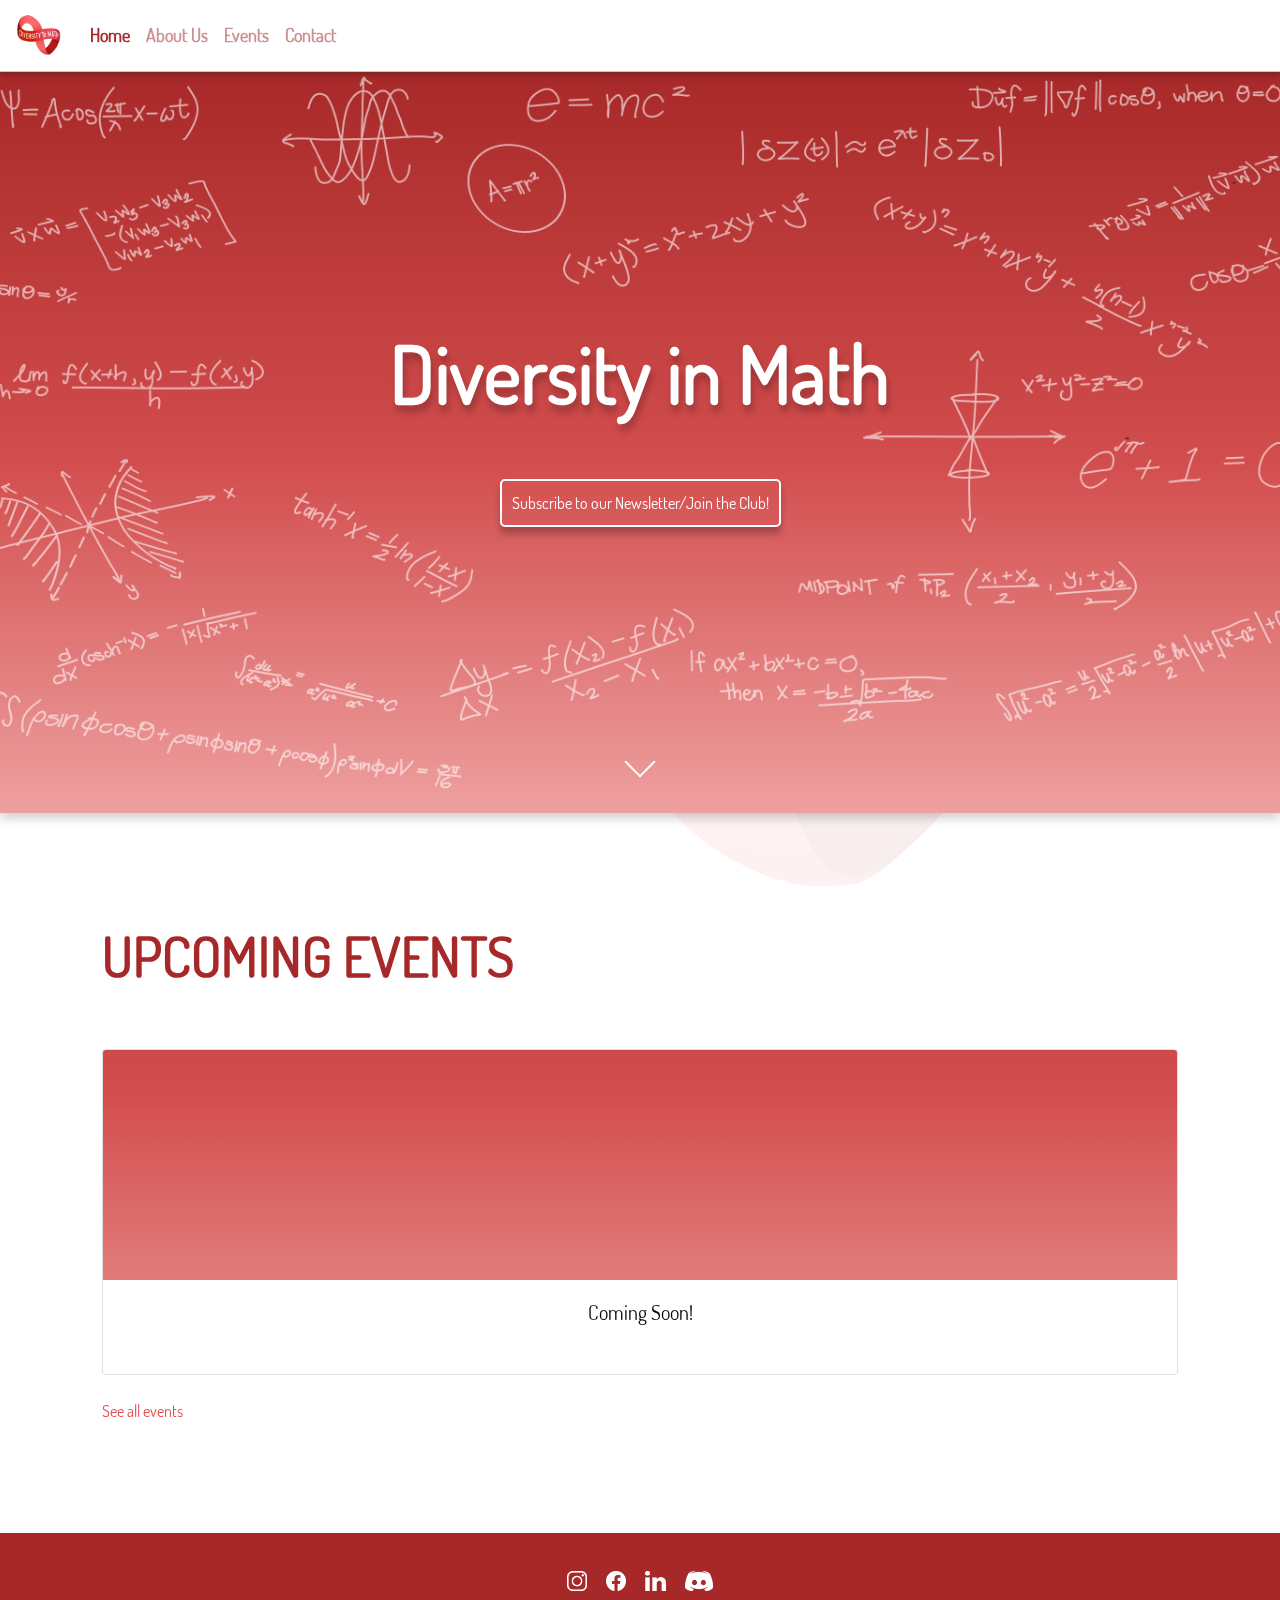
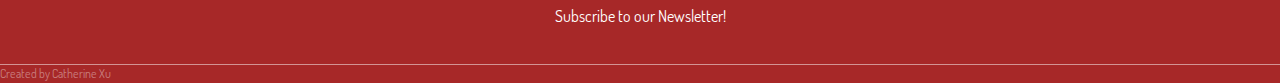
<file: index.html>
<!DOCTYPE html>
<html>
    <head>
        <meta charset="utf-8">
        <meta name="viewport" content="width=device-width, initial-scale=1, shrink-to-fit=no">
        <title>Diversity in Math - Home</title>
        <!--Bootstrap css:-->
        <link rel="stylesheet" href="https://maxcdn.bootstrapcdn.com/bootstrap/4.0.0/css/bootstrap.min.css" integrity="sha384-Gn5384xqQ1aoWXA+058RXPxPg6fy4IWvTNh0E263XmFcJlSAwiGgFAW/dAiS6JXm" crossorigin="anonymous">
        <!--Main css:-->
        <link rel="stylesheet" type="text/css" href="css/main.css">
        <!--css for this page specifically:-->
        <link rel="stylesheet" type="text/css" href="css/home.css">
    </head>
    <body>
        <!--HEADER-->
        <nav class="heading navbar navbar-expand-sm navbar-light bg-light fixed-top">
            <a class="navbar-brand" href="index.html">
                <img src="images/dim-logo.png" class="logo">
            </a>
        
            <!--add toggle icon:-->
            <button class="navbar-toggler" type="button" data-toggle="collapse" data-target="#navbarNav" aria-controls="navbarNav" aria-expanded="false" aria-label="Toggle navigation">
                <span class="navbar-toggler-icon"></span>
            </button>
        
            <!--links to pages:-->
            <div class="collapse navbar-collapse" id="navbarNav">
                <ul class="navbar-nav justify-content-center">
                    <li class="nav-item active">
                        <a class="nav-link" href="index.html">Home<span class="sr-only">(current)</span></a>
                    </li>
                    <li class="nav-item">
                        <a class="nav-link" href="about-us.html">About Us</a>
                    </li>
                    <li class="nav-item">
                        <a class="nav-link" href="events.html">Events</a>
                    </li>
                    <li class="nav-item">
                        <a class="nav-link" href="contact.html">Contact</a>
                    </li>
                </ul>
            </div>
        </nav>

        <img src="images/dim-logo-1.png" class="bg-logo">

        <!--Welcome screen-->
        <div id="welcome-screen">
            <span class="gradient-bg"></span>
            <img class="equation-bg" src="images/Equations(revised2).png" alt="math equations">
            <h1>Diversity in Math</h1>

            <!--newsletter sign-up-->
            <a href="https://forms.gle/U2WnE6pyH7TX2UV68"><button id="join-button">Subscribe to our Newsletter/Join the Club!</button></a>

            <!--arrow-->
            <a href="#upcoming-events"><p><i class="arrow-down"></i></p></a>
        </div>

        <!--Upcoming Events-->
        <div id="upcoming-events">
            <h2>UPCOMING EVENTS</h2>

            <!--Event Cards-->
            <div class="row">
                <div class="col-md">
                    <a class="card text-center card-link" href="events.html#upcoming-events">                        
                        <img class="card-img-top" src="images/placeholder.png" alt="PLACEHOLDER">
                        <div class="card-body">
                            <h5 class="card-title">Coming Soon!</h5>
                            <h6 class="card-subtitle" style="margin-bottom: 5px;"><br></h6>
                            <p class="card-text"></p>   
                        </div>
                    </a>
                </div>
                <!--
                <div class="col-md">
                    <a class="card text-center card-link" href="events.html#upcoming-events">
                        <img class="card-img-top" src="images/placeholder.png" alt="PLACEHOLDER">
                        <div class="card-body">
                            <h5 class="card-title">Wow Cool Event</h5>
                            <h6 class="card-subtitle" style="margin-bottom: 5px;">date, time<br>where</h6>
                            <p class="card-text">summary to entice people</p>
                        </div>
                    </a>
                </div>
                -->
            </div>
            <a href="events.html" class="link"><br>See all events</a>
        </div>

        <!--FOOTER-->
        <div class="footer">
            <div class="socials">
                <a href="https://www.instagram.com/mcgilldiversityinmath/?igshid=127ow0joim6c3" target="_blank">
                    <img class="icon" src="images/instagram-logo-white.png">
                </a>
                <a>
                    <img class="icon" src="images/facebook-logo-white.png">
                </a>
                <a href="https://www.linkedin.com/company/mcgill-diversity-in-math/" target="_blank">
                    <img class="icon" src="images/linkedin-logo-white.png">
                </a>
                <a href="https://discord.gg/sdDVWDn" target="_blank">
                    <img class="icon" src="images/discord-logo-white.png">
                </a>
            </div>
            <a href="https://forms.gle/U2WnE6pyH7TX2UV68" class="footer-link" target="_blank">Subscribe to our Newsletter!</a>
            <div id="credit">
                <h7>Created by Catherine Xu</h7>
            </div>
        </div>
        <!--to link external js (leave at very end of body for faster web display time):-->
        <script src="https://ajax.googleapis.com/ajax/libs/jquery/3.3.1/jquery.min.js"></script>        
        <script src="javascript/main.js"></script>
        <!--Bootstrap js stuff:-->
        <script src="https://cdnjs.cloudflare.com/ajax/libs/popper.js/1.12.9/umd/popper.min.js" integrity="sha384-ApNbgh9B+Y1QKtv3Rn7W3mgPxhU9K/ScQsAP7hUibX39j7fakFPskvXusvfa0b4Q" crossorigin="anonymous"></script>
        <script src="https://maxcdn.bootstrapcdn.com/bootstrap/4.0.0/js/bootstrap.min.js" integrity="sha384-JZR6Spejh4U02d8jOt6vLEHfe/JQGiRRSQQxSfFWpi1MquVdAyjUar5+76PVCmYl" crossorigin="anonymous"></script>
    </body>
</html>
</file>
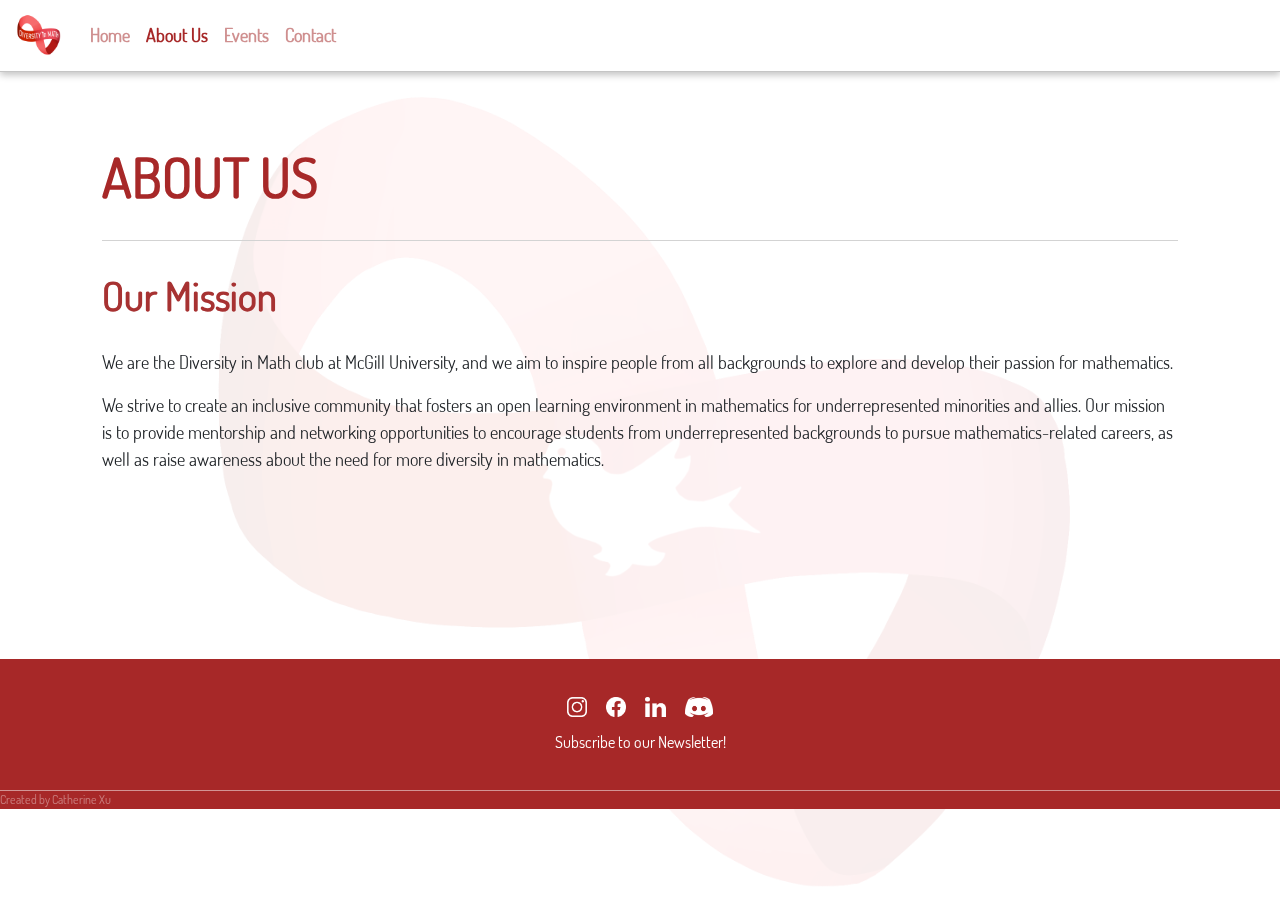
<file: about-us.html>
<!DOCTYPE html>
<html>
    <head>
        <meta charset="utf-8">
        <meta name="viewport" content="width=device-width, initial-scale=1, shrink-to-fit=no">
        <title>Diversity in Math - Home</title>
        <!--Bootstrap css:-->
        <link rel="stylesheet" href="https://maxcdn.bootstrapcdn.com/bootstrap/4.0.0/css/bootstrap.min.css" integrity="sha384-Gn5384xqQ1aoWXA+058RXPxPg6fy4IWvTNh0E263XmFcJlSAwiGgFAW/dAiS6JXm" crossorigin="anonymous">
        <!--Main css:-->
        <link rel="stylesheet" type="text/css" href="css/main.css">
        <!--css for this page specifically:-->
        <link rel="stylesheet" type="text/css" href="css/about-us.css">
    </head>
    <body>
        <!--HEADER-->
        <nav class="heading navbar navbar-expand-sm navbar-light bg-light fixed-top">
            <a class="navbar-brand" href="index.html">
                <img src="images/dim-logo.png" class="logo">
            </a>
        
            <!--add toggle icon:-->
            <button class="navbar-toggler" type="button" data-toggle="collapse" data-target="#navbarNav" aria-controls="navbarNav" aria-expanded="false" aria-label="Toggle navigation">
                <span class="navbar-toggler-icon"></span>
            </button>
        
            <!--links to pages:-->
            <div class="collapse navbar-collapse" id="navbarNav">
                <ul class="navbar-nav">
                    <li class="nav-item">
                        <a class="nav-link" href="index.html">Home</a>
                    </li>
                    <li class="nav-item">
                        <a class="nav-link active" href="about-us.html">About Us<span class="sr-only">(current)</span></a>
                    </li>
                    <li class="nav-item">
                        <a class="nav-link" href="events.html">Events</a>
                    </li>
                    <li class="nav-item">
                        <a class="nav-link" href="contact.html">Contact</a>
                    </li>
                </ul>
            </div>
        </nav>

        <br><br><br><br><br><br><!--to make room for the header-->

        <!--MAIN PART OF PAGE--> 
        <img src="images/dim-logo-1.png" class="bg-logo">
        <h2>ABOUT US</h2>

        <div id="mission">
            <h3>Our Mission</h3>
            <p>We are the Diversity in Math club at McGill University, and we aim to inspire people from all backgrounds to explore and develop their passion for mathematics.</p>
            <p>We strive to create an inclusive community that fosters an open learning environment in mathematics for underrepresented minorities and allies. Our mission is to provide mentorship and networking opportunities to encourage students from underrepresented backgrounds to pursue mathematics-related careers, as well as raise awareness about the need for more diversity in mathematics.</p>
        </div>

        <br><br><br><br><br>

        <!--
        <div id="team">
            <h3>Meet Our Team</h3>

            <div class="container">
                <div class="row justify-content-center">
                    <div class="profile col">
                        <img src="images/agnes-pic.JPG" class="profile-pic">
                        <h5>Agnes Totschnig</h5>
                        <h6>CO-PRESIDENT</h6>
                    </div>
                    <div class="profile col">
                        <img src="images/placeholder.png" class="profile-pic">
                        <h5>Saumyaa Verma</h5>
                        <h6>CO-PRESIDENT</h6>
                    </div>
                </div>
                <div class="row row-cols-4">
                    <div class="profile col">
                        <img src="images/placeholder.png" class="profile-pic">
                        <h5>Coco Zeng</h5>
                        <h6>VP EVENTS</h6>
                    </div>
                    <div class="profile col">
                        <img src="images/placeholder.png" class="profile-pic">
                        <h5>Dawn</h5>
                        <h6>VP EVENTS</h6>
                    </div>
                    <div class="profile col">
                        <img src="images/placeholder.png" class="profile-pic">
                        <h5>Naisha Sajnani</h5>
                        <h6>VP FINANCE</h6>
                    </div>
                    <div class="profile col">
                        <img src="images/placeholder.png" class="profile-pic">
                        <h5>Amogh Kulkarni</h5>
                        <h6>FINANCE COORD</h6>
                    </div>
                    <div class="profile col">
                        <img src="images/placeholder.png" class="profile-pic">
                        <h5>Vella Abur</h5>
                        <h6>VP COMMUNICATION</h6>
                    </div>
                    <div class="profile col">
                        <img src="images/placeholder.png" class="profile-pic">
                        <h5>Tiffany Yong</h5>
                        <h6>COMMUNICATION COORD</h6>
                    </div>
                    <div class="profile col">
                        <img src="images/placeholder.png" class="profile-pic">
                        <h5>Mackenzie Pereira</h5>
                        <h6>VP DESIGN</h6>
                    </div>
                    <div class="profile col">
                        <img src="images/placeholder.png" class="profile-pic">
                        <h5>Catherine Xu</h5>
                        <h6>VP TECHNOLOGY</h6>
                    </div>
                </div>
            </div>
        </div>
        -->
        
        <!--FOOTER-->
        <div class="footer">
            <div class="socials">
                <a href="https://www.instagram.com/mcgilldiversityinmath/?igshid=127ow0joim6c3" target="_blank">
                    <img class="icon" src="images/instagram-logo-white.png">
                </a>
                <a>
                    <img class="icon" src="images/facebook-logo-white.png">
                </a>
                <a href="https://www.linkedin.com/company/mcgill-diversity-in-math/" target="_blank">
                    <img class="icon" src="images/linkedin-logo-white.png">
                </a>
                <a href="https://discord.gg/sdDVWDn" target="_blank">
                    <img class="icon" src="images/discord-logo-white.png">
                </a>
            </div>
            <a href="https://forms.gle/U2WnE6pyH7TX2UV68" class="footer-link" target="_blank">Subscribe to our Newsletter!</a>

            <div id="credit">
                <h7>Created by Catherine Xu</h7>
            </div>
        </div>

        <!--to link external js (leave at very end of body for faster web display time):-->
        <script src="https://ajax.googleapis.com/ajax/libs/jquery/3.3.1/jquery.min.js"></script>        
        <script src="javascript/main.js"></script>
        <!--Bootstrap js stuff:-->
        <script src="https://cdnjs.cloudflare.com/ajax/libs/popper.js/1.12.9/umd/popper.min.js" integrity="sha384-ApNbgh9B+Y1QKtv3Rn7W3mgPxhU9K/ScQsAP7hUibX39j7fakFPskvXusvfa0b4Q" crossorigin="anonymous"></script>
        <script src="https://maxcdn.bootstrapcdn.com/bootstrap/4.0.0/js/bootstrap.min.js" integrity="sha384-JZR6Spejh4U02d8jOt6vLEHfe/JQGiRRSQQxSfFWpi1MquVdAyjUar5+76PVCmYl" crossorigin="anonymous"></script>
    </body>
</html>
</file>
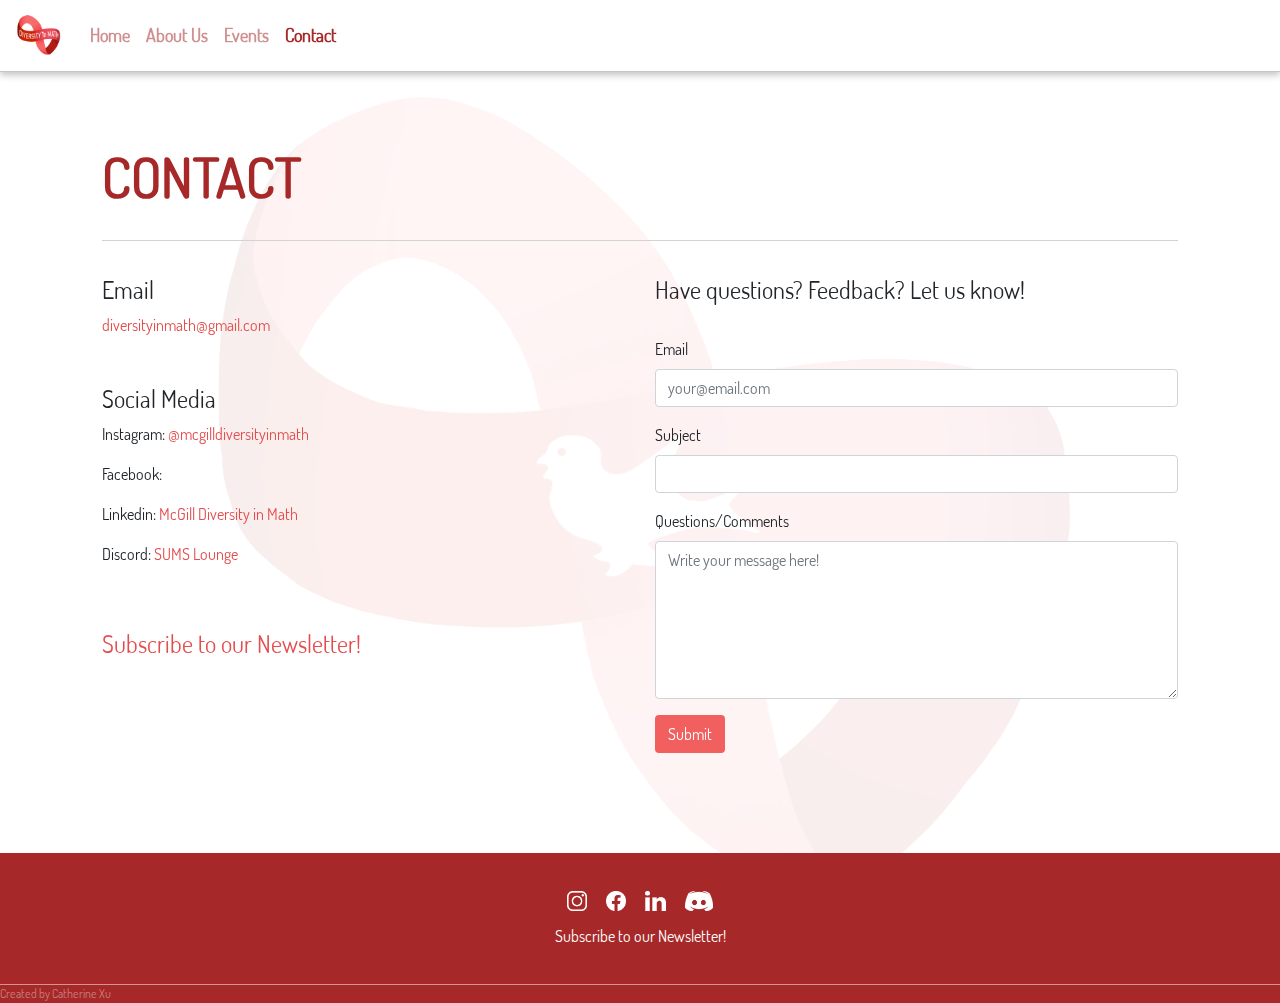
<file: contact.html>
<!DOCTYPE html>
<html>
    <head>
        <meta charset="utf-8">
        <meta name="viewport" content="width=device-width, initial-scale=1, shrink-to-fit=no">
        <title>Diversity in Math - Home</title>
        <!--Bootstrap css:-->
        <link rel="stylesheet" href="https://maxcdn.bootstrapcdn.com/bootstrap/4.0.0/css/bootstrap.min.css" integrity="sha384-Gn5384xqQ1aoWXA+058RXPxPg6fy4IWvTNh0E263XmFcJlSAwiGgFAW/dAiS6JXm" crossorigin="anonymous">
        <!--Main css:-->
        <link rel="stylesheet" type="text/css" href="css/main.css">
        <!--css for this page specifically:-->
        <link rel="stylesheet" type="text/css" href="css/contact.css">
    </head>
    <body>
        <!--HEADER-->
        <nav class="heading navbar navbar-expand-sm navbar-light bg-light fixed-top">
            <a class="navbar-brand" href="index.html">
                <img src="images/dim-logo.png" class="logo">
            </a>
        
            <!--add toggle icon:-->
            <button class="navbar-toggler" type="button" data-toggle="collapse" data-target="#navbarNav" aria-controls="navbarNav" aria-expanded="false" aria-label="Toggle navigation">
                <span class="navbar-toggler-icon"></span>
            </button>
        
            <!--links to pages:-->
            <div class="collapse navbar-collapse" id="navbarNav">
                <ul class="navbar-nav">
                    <li class="nav-item">
                        <a class="nav-link" href="index.html">Home</a>
                    </li>
                    <li class="nav-item">
                        <a class="nav-link" href="about-us.html">About Us</a>
                    </li>
                    <li class="nav-item">
                        <a class="nav-link" href="events.html">Events<span class="sr-only">(current)</span></a>
                    </li>
                    <li class="nav-item active">
                        <a class="nav-link" href="contact.html">Contact</a>
                    </li>
                </ul>
            </div>
        </nav>

        <br><br><br><br><br><br><!--to make room for the header-->
        
        <!--MAIN PART OF PAGE--> 
        <img src="images/dim-logo-1.png" class="bg-logo">

        <h2>CONTACT</h2>

        <div id="contact-info">
            <div class="row">
            <div class="col-md">
                <h4>Email</h4>
                <a href="mailto:diversityinmath@gmail.com" class="link">diversityinmath@gmail.com</a>
                <br><br><br>

                <h4>Social Media</h4>
                    <p>Instagram: <a class="link" href="https://www.instagram.com/mcgilldiversityinmath/?igshid=127ow0joim6c3" target="_blank">@mcgilldiversityinmath</a></p>
                    <p>Facebook:</p>
                    <p>Linkedin: <a class="link" href="https://www.linkedin.com/company/mcgill-diversity-in-math/" target="_blank">McGill Diversity in Math</a></p>
                    <p>Discord: <a class="link" href="https://discord.gg/sdDVWDn" target="_blank">SUMS Lounge</a></p>

                <br><br>
                <a href="https://forms.gle/U2WnE6pyH7TX2UV68" class="link"><h4>Subscribe to our Newsletter!</h4></a>
                <br><br>
            </div>
            
            <div class="col-md">
                <h4>Have questions? Feedback? Let us know!</h4>
                <br>
                <form>
                    <div class="form-group">
                        <label for="email">Email</label>
                        <input type="text" name="email" class="form-control" placeholder="your@email.com">
                    </div>
                    <div class="form-group">
                        <label for="subject">Subject</label>
                        <input type="text" name="subject" class="form-control">
                    </div>
                    <div class="form-group">
                        <label for="comments">Questions/Comments</label>
                        <textarea type="text" name="comments" class="form-control" rows="6" placeholder="Write your message here!"></textarea>
                    </div>
                    <button type="submit" class="btn">Submit</button>
                </form>
            </div>
            </div>
        </div>

        <!--FOOTER-->
        <div class="footer">
            <div class="socials">
                <a href="https://www.instagram.com/mcgilldiversityinmath/?igshid=127ow0joim6c3" target="_blank">
                    <img class="icon" src="images/instagram-logo-white.png">
                </a>
                <a>
                    <img class="icon" src="images/facebook-logo-white.png">
                </a>
                <a href="https://www.linkedin.com/company/mcgill-diversity-in-math/" target="_blank">
                    <img class="icon" src="images/linkedin-logo-white.png">
                </a>
                <a href="https://discord.gg/sdDVWDn" target="_blank">
                    <img class="icon" src="images/discord-logo-white.png">
                </a>
            </div>
            <a href="https://forms.gle/U2WnE6pyH7TX2UV68" class="footer-link" target="_blank">Subscribe to our Newsletter!</a>

            <div id="credit">
                <h7>Created by Catherine Xu</h7>
            </div>
        </div>

        <!--to link external js (leave at very end of body for faster web display time):-->
        <script src="https://ajax.googleapis.com/ajax/libs/jquery/3.3.1/jquery.min.js"></script>        
        <script src="javascript/main.js"></script>
        <!--Bootstrap js stuff:-->
        <script src="https://cdnjs.cloudflare.com/ajax/libs/popper.js/1.12.9/umd/popper.min.js" integrity="sha384-ApNbgh9B+Y1QKtv3Rn7W3mgPxhU9K/ScQsAP7hUibX39j7fakFPskvXusvfa0b4Q" crossorigin="anonymous"></script>
        <script src="https://maxcdn.bootstrapcdn.com/bootstrap/4.0.0/js/bootstrap.min.js" integrity="sha384-JZR6Spejh4U02d8jOt6vLEHfe/JQGiRRSQQxSfFWpi1MquVdAyjUar5+76PVCmYl" crossorigin="anonymous"></script>
    </body>
</html>
</file>
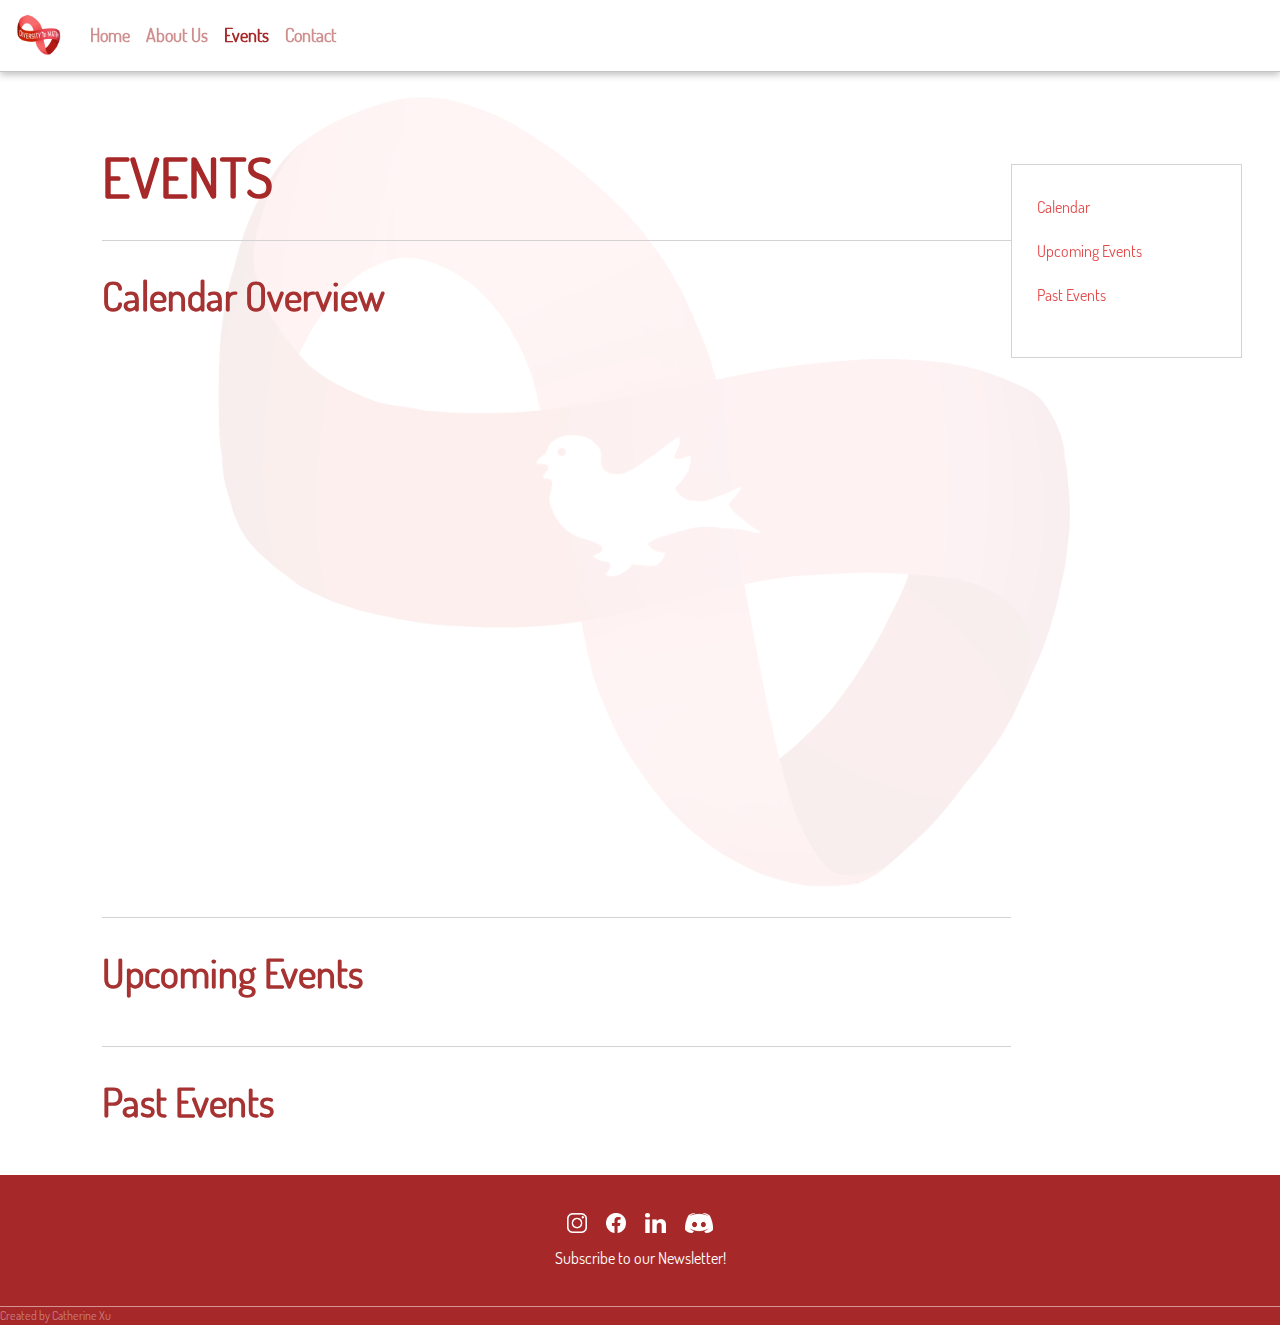
<file: events.html>
<!DOCTYPE html>
<html>
    <head>
        <meta charset="utf-8">
        <meta name="viewport" content="width=device-width, initial-scale=1, shrink-to-fit=no">
        <title>Diversity in Math - Home</title>
        <!--Bootstrap css:-->
        <link rel="stylesheet" href="https://maxcdn.bootstrapcdn.com/bootstrap/4.0.0/css/bootstrap.min.css" integrity="sha384-Gn5384xqQ1aoWXA+058RXPxPg6fy4IWvTNh0E263XmFcJlSAwiGgFAW/dAiS6JXm" crossorigin="anonymous">
        <!--Main css:-->
        <link rel="stylesheet" type="text/css" href="css/main.css">
        <!--css for this page specifically:-->
        <link rel="stylesheet" type="text/css" href="css/events.css">
    </head>
    <body>
        <!--HEADER-->
        <nav class="heading navbar navbar-expand-sm navbar-light bg-light fixed-top">
            <a class="navbar-brand" href="index.html">
                <img src="images/dim-logo.png" class="logo">
            </a>
        
            <!--add toggle icon:-->
            <button class="navbar-toggler" type="button" data-toggle="collapse" data-target="#navbarNav" aria-controls="navbarNav" aria-expanded="false" aria-label="Toggle navigation">
                <span class="navbar-toggler-icon"></span>
            </button>
        
            <!--links to pages:-->
            <div class="collapse navbar-collapse" id="navbarNav">
                <ul class="navbar-nav">
                    <li class="nav-item">
                        <a class="nav-link" href="index.html">Home</a>
                    </li>
                    <li class="nav-item">
                        <a class="nav-link" href="about-us.html">About Us</a>
                    </li>
                    <li class="nav-item active">
                        <a class="nav-link" href="events.html">Events<span class="sr-only">(current)</span></a>
                    </li>
                    <li class="nav-item">
                        <a class="nav-link" href="contact.html">Contact</a>
                    </li>
                </ul>
            </div>
        </nav>

        <br><br><br><br><br><br> <!--to make room for the header-->
        
        <!--MAIN PART OF PAGE--> 
        <img src="images/dim-logo-1.png" class="bg-logo">

        <!--Sidebar-->
        <div class="events-sidebar">
            <a href="#calendar-overview" class="link">Calendar</a>
            <a href="#upcoming-events" class="link">Upcoming Events</a>
            <a href="#past-events" class="link">Past Events</a>
        </div>

        <h2>EVENTS</h2>

        <!--Page Sections-->
        <div id="calendar-overview">
            <h3>Calendar Overview</h3>
            <iframe class="calendar" src="https://calendar.google.com/calendar/embed?height=600&amp;wkst=1&amp;bgcolor=%23ffffff&amp;ctz=America%2FToronto&amp;src=ZGl2ZXJzaXR5aW5tYXRoQGdtYWlsLmNvbQ&amp;color=%23039BE5&amp;title=Diversity%20in%20Math%20Events&amp;showTabs=1&amp;showCalendars=0" frameborder="0" scrolling="no"></iframe>        </div>
        <div id="upcoming-events">
            <h3>Upcoming Events</h3>
        </div>
        <div id="past-events">
            <h3>Past Events</h3>
        </div>


        <!--FOOTER-->
        <div class="footer">
            <div class="socials">
                <a href="https://www.instagram.com/mcgilldiversityinmath/?igshid=127ow0joim6c3" target="_blank">
                    <img class="icon" src="images/instagram-logo-white.png">
                </a>
                <a>
                    <img class="icon" src="images/facebook-logo-white.png">
                </a>
                <a href="https://www.linkedin.com/company/mcgill-diversity-in-math/" target="_blank">
                    <img class="icon" src="images/linkedin-logo-white.png">
                </a>
                <a href="https://discord.gg/sdDVWDn" target="_blank">
                    <img class="icon" src="images/discord-logo-white.png">
                </a>
            </div>
            <a href="https://forms.gle/U2WnE6pyH7TX2UV68" class="footer-link" target="_blank">Subscribe to our Newsletter!</a>

            <div id="credit">
                <h7>Created by Catherine Xu</h7>
            </div>
        </div>
        <!--to link external js (leave at very end of body for faster web display time):-->
        <script src="https://ajax.googleapis.com/ajax/libs/jquery/3.3.1/jquery.min.js"></script>        
        <script src="javascript/main.js"></script>
        <!--Bootstrap js stuff:-->
        <script src="https://cdnjs.cloudflare.com/ajax/libs/popper.js/1.12.9/umd/popper.min.js" integrity="sha384-ApNbgh9B+Y1QKtv3Rn7W3mgPxhU9K/ScQsAP7hUibX39j7fakFPskvXusvfa0b4Q" crossorigin="anonymous"></script>
        <script src="https://maxcdn.bootstrapcdn.com/bootstrap/4.0.0/js/bootstrap.min.js" integrity="sha384-JZR6Spejh4U02d8jOt6vLEHfe/JQGiRRSQQxSfFWpi1MquVdAyjUar5+76PVCmYl" crossorigin="anonymous"></script>
    </body>
</html>
</file>
<file: css/main.css>
/***************************************
* CSS applicable to all/multiple pages *
****************************************/
@font-face {
    font-family: 'dosis';
    src: url(fonts/Dosis-Regular.ttf);
    font-weight: normal;
    font-style: normal;
}
:root {
    --main-color: rgb(167, 40, 40);
}
body {
    font-family: dosis, Roboto, Verdana, Geneva, Tahoma, sans-serif;
}
h1 {
    font-weight: bolder;
    font-size: 80px;
}
h2 {
    font-weight: bolder;
    font-size: 55px;
    margin-bottom: 30px;
    color: var(--main-color);
}
h3 {
    margin-bottom: 30px;
    font-size: 40px;
    color: rgb(167, 50, 50);
    font-weight: bold;
}
h6 {
    color: grey;
    font-weight: bolder;
}
a:hover {
    text-decoration: none;
}
.bg-logo {
    height: 100%;
    width: auto;
    min-height: 500px;
    position: fixed;
    top: 56vh;
    left: 50%;
    transform: translate(-50%,-50%);
    opacity: 0.07;
    z-index: -3;
}
.logo {
    width: 50px; 
    padding-right: 5px;
}
.heading { /*entire heading*/
    border-bottom: solid 1px;
    border-color: rgba(140, 140, 140, 0.5);
    background-color: white !important;
    font-size: 18px;
    box-shadow: 0 3px 7px 0 rgba(0, 0, 0, 0.24);
    font-weight: bold;
}
.navbar-nav .nav-item .nav-link {
    transition-duration: 0.3s;
}
.navbar-light .navbar-nav .active>.nav-link, 
.navbar-light .navbar-nav .nav-link.active, /*name of page that we are currently on*/
.navbar-nav .nav-item:hover .nav-link /*page user is hovering over*/{ 
    color: var(--main-color);
}
.navbar-light .navbar-nav .nav-link { /*names of pages that we are not currently on (heading)*/
    color: rgba(159, 31, 31, .5);
} 
.navbar-toggler:focus, .navbar-toggler:active, .navbar-toggler-icon:focus, .btn:active, .btn:hover {
    /*so that no outline appears when you click on the hamburger and buttons*/
    outline: none !important;
} 
.navbar-toggler-icon { /*the hamburger (heading)*/
    width: 25px;
}
.arrow-down {
    border: solid black;
    border-width: 0 2px 2px 0;
    padding: 10px;
    transform: translate(-50%, 0) rotate(45deg);
}
.link { /*for the red link/whatever the main colour is*/
    color: rgb(228, 77, 77);
}
.link:hover {
    color: var(--main-color);
    text-decoration: underline;
}
.footer { /*entire footer div*/
    background-color: var(--main-color);
    padding-top: 30px; 
    padding-bottom: 55px;
    text-align: center;
    font-size: 16px;
    position: relative;
}
.footer-link { /*the transparent white links in the footer*/
    color: white;
    margin: 30px;
    transition-duration: 0.3s;
}
.footer-link:hover {
    color: rgba(255, 255, 255, 0.7);
    text-decoration: underline;
}
.socials { /*div with social media widgets*/
    margin-bottom: 5px;
}
.icon { /*social media widget*/
    height: 20px;
    margin: 8px;
    transition-duration: 0.3s;
}
.icon:hover {
    opacity: 0.6;
}
#credit {
    position: absolute;
    bottom: 0px;
    left: 0px;
    width: 100%;
    text-align: left;
    color: rgba(255, 255, 255, 0.4);
    border-top: solid 1px rgba(255, 255, 255, 0.5);
    font-size: 12px;
}

/*FOR PHONES*/
@media only screen and (max-device-width : 600px) {
    body {
        text-align: center;
    }
    h1 {
        font-size: 60px;
    }
    h2 {
        font-size: 40px;
    }
    h3 {
        font-size: 30px;
    }
    h5 {
        font-size: 18px;
    }
    p, h6{
        font-size: 15px;
    }
    .heading {
        box-shadow: 0 3px 7px 0 rgba(0, 0, 0, 0.24);
    }
    .bg-logo {
        height: 550px;
    }
    .logo {
        width: 50px;
    }
    .link, .footer-link {
        text-decoration: underline;
    }
    .footer {
        padding-top: 30px;
        padding-bottom: 55px;
        font-size: 14px;
    }
    .socials {
        margin-bottom: 10px;
    }
}
</file>
<file: css/home.css>
/************************
* CSS for the home page *
*************************/
:root {
    --main-color: rgb(167, 40, 40);
}
#welcome-screen {
    margin-top: 60px;
    padding-top: 265px;
    padding-bottom: 270px;
    text-align: center;
    font-weight: bolder;
    color: white;
    position: relative;
    overflow: hidden;
    box-shadow: 0px 5px 10px rgba(0, 0, 0, 0.2);
    text-shadow: 2px 7px 7px rgba(0, 0, 0, 0.24);
}
.equation-bg, .gradient-bg {
    position: absolute;
    width: 100%;
    min-width: 1350px;
}
.equation-bg {
    opacity: 0.6;
    top: 5px;
    left: 50%;
    transform: translate(-50%,0);
    z-index: -1;
}
.gradient-bg {
    background-image: linear-gradient(var(--main-color), rgb(210, 77, 77), rgb(242, 170, 170));
    height: 800px;
    top: 0;
    left: 0;
    z-index: -2;
}
#join-button {
    border: solid white 2px;
    font-size: medium;
    color: white;
    background-color: rgba(0,0,0,0);
    padding: 10px;
    left: 50vw;
    margin-top: 50px;
    border-radius: 5px;
    transition-duration: 0.4s;
    box-shadow: 0 7px 7px 0 rgba(0, 0, 0, 0.24);
}
#join-button:hover {
    background-color: white;
    color: rgba(170, 39, 39);
}
#join-button:focus {
    outline-color: rgba(170, 39, 39, 0.5);;
}
.arrow-down { /*just for positioning and colouring the arrow (css for drawing the arrow is in main.css)*/
    position: absolute;
    bottom: 40px;
    border-color: white;
}
#upcoming-events {
    padding: 110px 8vw 110px 8vw;
}
.card { /*event cards*/
    margin-top: 30px;
    transition-duration: 0.4s;
    text-decoration: none;
    color: black;
}
.card-img-top { 
    height: 230px;
}
.card:hover {
    box-shadow: 0 15px 10px 0 rgba(0, 0, 0, 0.24);
    color: black;
}

/*FOR PHONES*/
@media only screen and (max-device-width : 600px) {
    .equation-bg, .gradient-bg {
        min-width: 500px;
        height: 110vh;
        width: auto;
    }
    #welcome-screen {
        padding: 0;
        height: 100vh;
    }
    h1 {
        position: absolute;
        top: 30vh;
        left: 50vw;
        transform: translate(-50%,0);
    }
    #join-button {
        position: absolute;
        top: 50vh;
        left: 50vw;
        width: 50vw;
        font-size: 15px;
        transform: translate(-50%,0);
    }
    #upcoming-event {
        padding: 0px 8vw 0px 8vw;
    }
    .card-img-top {
        height: 200px;
    }
}
</file>
<file: css/about-us.css>
/*******************************
* CSS for the OUR MISSION page *
********************************/
#mission, #team {
    margin-left: 8vw;
    margin-right: 8vw;
    padding-bottom: 50px;
    border-top: solid 1px lightgrey;
    padding-top: 30px;
}
#team {
    margin-bottom: 30px;
}
h2 {
    margin-left: 8vw;

}
p {
    font-size: 18px;
}
.profile {
    text-align: center;
}
.profile-pic { 
    /*will need to crop pictures into squares before inserting*/
    width: 200px;
    height: 200px;
    border-radius: 50%;
    margin-bottom: 20px;
    margin-top: 30px;
}

/*FOR PHONES*/
@media only screen and (max-device-width : 600px) {
    h2 {
        margin-top: 0px;
        margin-left: 0px;
    }
    p {
        font-size: 15px;
    }
}
</file>
<file: css/contact.css>
:root {
    --main-color: rgb(167, 40, 40);
}
h2 {
    margin-left: 8vw;
}
#contact-info {
    margin-left: 8vw;
    margin-right: 8vw;
    padding: 35px 0px 100px 0px;
    border-top: solid 1px lightgrey;
}
.btn {
    background-color: rgb(241, 95, 95);
    color: white;
    transition-duration: 0.4s;
}
.btn:hover {
    background-color: rgb(184, 34, 34);
}
.form-control:active, .form-control:focus {
    border-color: rgb(241, 95, 95);
    box-shadow: 0 0 0 0.2rem rgba(241, 119, 119, 0.25)
}

@media only screen and (max-device-width : 600px) {
    h2 {
        margin-top: 0px;
        margin-left: 0px;
    }
    form {
        text-align: left;
    }
}
</file>
<file: css/events.css>
/**************************
* CSS for the EVENTS page *
***************************/
h2 {
    margin-left: 8vw;
}
.events-sidebar {
    position: sticky;
    float: right;
    top: 135px;
    right: 3vw;
    margin-top: 20px;
    border: solid lightgrey 1px;
    padding: 30px 0 30px 25px;
    width: 18vw;
}
.link {
    display: block;
    margin-bottom: 20px;
}
#calendar-overview, #upcoming-events, #past-events {
    margin-left: 8vw;
    margin-right: 21vw;
    margin-bottom: 50px;
    padding-top: 30px;
    border-top: solid 1px lightgrey;
}
.calendar {
    border: none;
    width: 60vw;
    height: 40vw;
}

/*to change sidebar placement when viewport is narrow*/
@media only screen and (max-width : 900px) {
    .events-sidebar {
        position: fixed;
        top: 80px;
        left: 50%;
        transform: translate(-50%,0);
        padding: 5px;
        margin-top: 0px;
        width: 100%;
        float: none;
        text-align: center;
        background-color: rgba(255, 255, 255, 0.9);
    }
    .link {
        display: initial;
        font-size: 12px;
        margin-left: 5px;
        margin-right: 5px;
        color: grey;
    }
    #calendar-overview, #upcoming-events, #past-events {
        margin-right: 8vw;
    }
    .calendar {
        width: 80vw;
        height: 60vw;
    }
}

/*FOR PHONES*/
@media only screen and (max-device-width : 600px) {
    h2 {
        margin-left: 0px;
    }
    .calendar {
        width: 80vw;
        height: 80vw;
    }
    .events-sidebar {
        top: 70px;
    }
}
</file>
